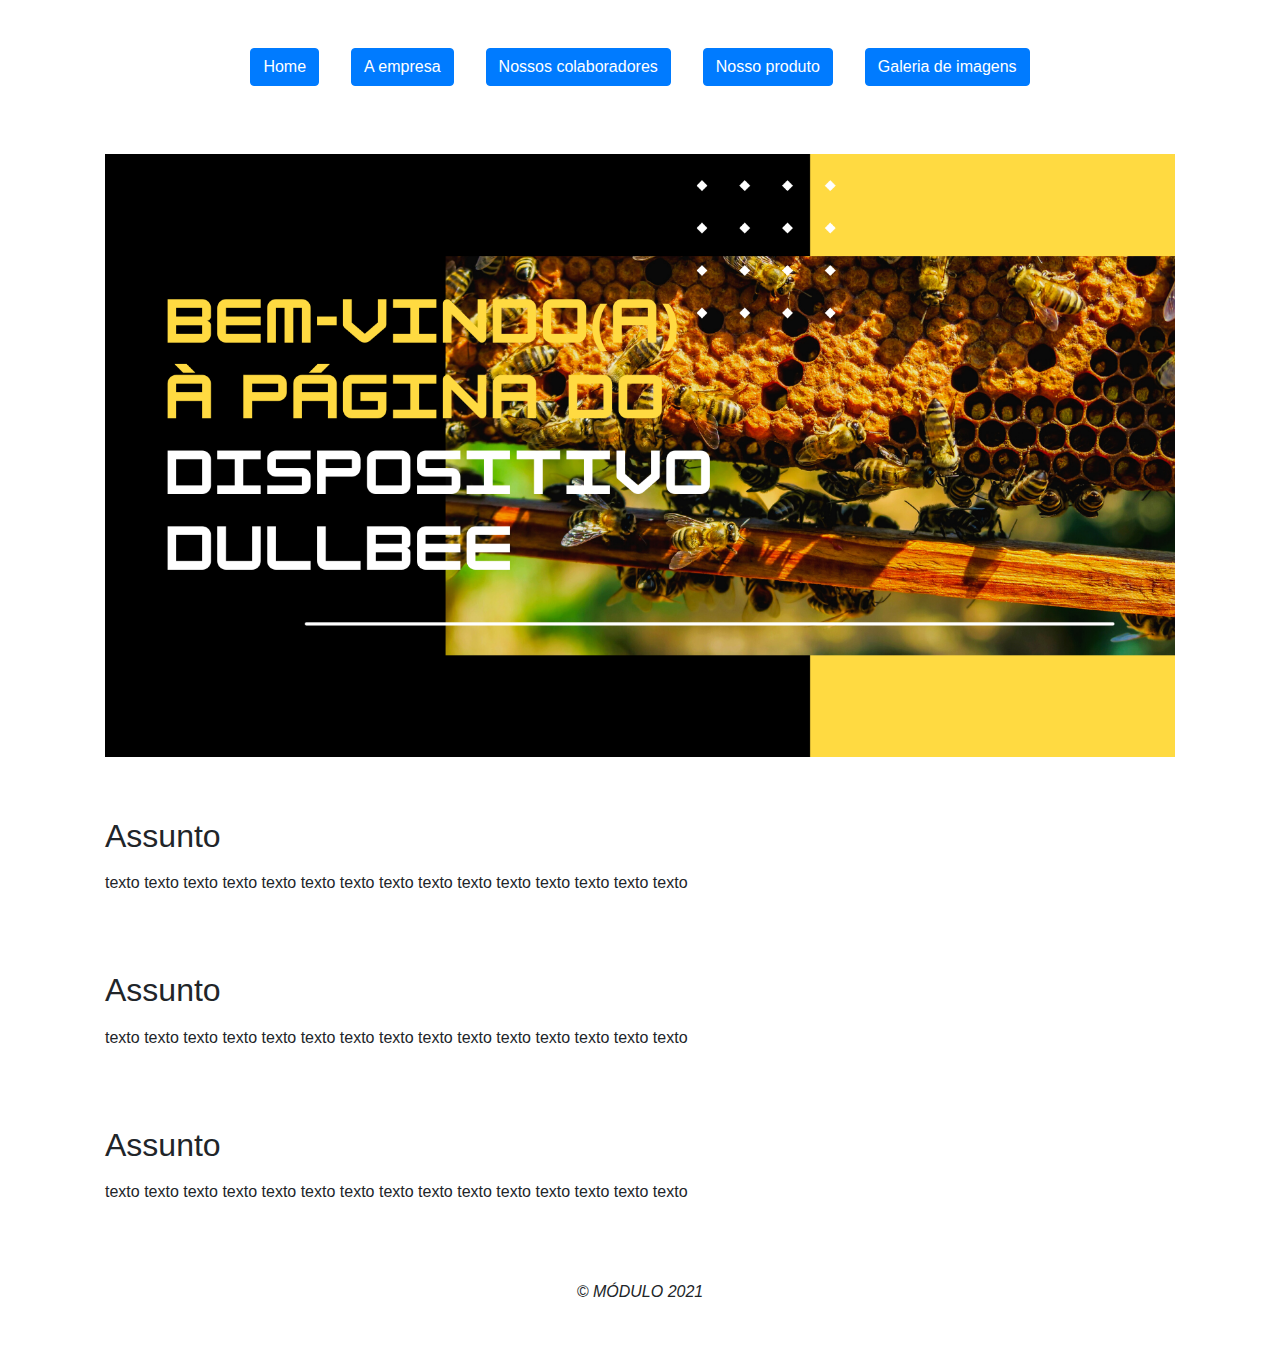
<file: index.html>
<!DOCTYPE html>
<html lang="pt-br">
<head>
    <meta charset="UTF-8">
    <meta http-equiv="X-UA-Compatible" content="IE=edge">
    <meta name="viewport" content="width=device-width, initial-scale=1.0">
    <link rel="stylesheet" href="https://maxcdn.bootstrapcdn.com/bootstrap/4.0.0/css/bootstrap.min.css" integrity="sha384-Gn5384xqQ1aoWXA+058RXPxPg6fy4IWvTNh0E263XmFcJlSAwiGgFAW/dAiS6JXm" crossorigin="anonymous">
    <link rel="stylesheet" href="CSS/estilo.css">
    <link rel="stylesheet" href="CSS/estilo_index.css">
    <title>3G AM: Dispositivo DullBee</title>
</head>
<body>
    <div class="container">
        <div class="row d-flex justify-content-center">
            <nav class="nav">
                <li class="nav-item">
                    <a class="nav-link" href="index.html"><button type="button" class="btn btn-primary">Home</button></a>
                </li>
                <li class="nav-item">
                    <a class="nav-link" href="empresa.html"><button type="button" class="btn btn-primary">A empresa</button></a>
                </li>
                <li class="nav-item">
                    <a class="nav-link" href="funcionarios.html"><button type="button" class="btn btn-primary">Nossos colaboradores</button></a>
                </li>
                <li class="nav-item">
                    <a class="nav-link" href="produto.html"><button type="button" class="btn btn-primary">Nosso produto</button></a>
                </li>
                <li class="nav-item">
                    <a class="nav-link" href="galeria.html"><button type="button" class="btn btn-primary">Galeria de imagens</button></a>
                </li>
            </nav>
        </div>
        <div class="row">
            <div class="col d-flex justify-content-center">
                <img class="img-fluid" src="MEDIA/imgs/fotografia.png" height="100%" width="auto" alt="perfil">
            </div>
        </div>
        <div class="row" id="">
            <div class="col">
                <h2>Assunto</h2>
                <p> <td><p align=justify> texto texto texto texto texto texto texto texto texto texto texto texto texto texto texto </p>
            </div>
        </div>
        <div class="row" id="">
            <div class="col">
                <h2>Assunto</h2>
                <p> <td><p align=justify> texto texto texto texto texto texto texto texto texto texto texto texto texto texto texto</p>
            </div>
        </div>
        <div class="row" id="">
            <div class="col">
                <h2>Assunto</h2>
                <p> <td><p align=justify> texto texto texto texto texto texto texto texto texto texto texto texto texto texto texto</p>
            </div>
        </div>
    </div>
    <footer>
        <div class="container">
            <div class="row" id="">
                <div class="col d-flex justify-content-center">
                    <p><i class="fa fa-copyright" aria-hidden="true">© MÓDULO 2021</i></p>
                </div>
            </div>
        </div>
    </footer>

    <script src="JS/script.js"></script>
    <script src="JS/script_index.js"></script>
    <script src="https://code.jquery.com/jquery-3.2.1.slim.min.js" integrity="sha384-KJ3o2DKtIkvYIK3UENzmM7KCkRr/rE9/Qpg6aAZGJwFDMVNA/GpGFF93hXpG5KkN" crossorigin="anonymous"></script>
    <script src="https://cdnjs.cloudflare.com/ajax/libs/popper.js/1.12.9/umd/popper.min.js" integrity="sha384-ApNbgh9B+Y1QKtv3Rn7W3mgPxhU9K/ScQsAP7hUibX39j7fakFPskvXusvfa0b4Q" crossorigin="anonymous"></script>
    <script src="https://maxcdn.bootstrapcdn.com/bootstrap/4.0.0/js/bootstrap.min.js" integrity="sha384-JZR6Spejh4U02d8jOt6vLEHfe/JQGiRRSQQxSfFWpi1MquVdAyjUar5+76PVCmYl" crossorigin="anonymous"></script>
</body>
</html>
</file>
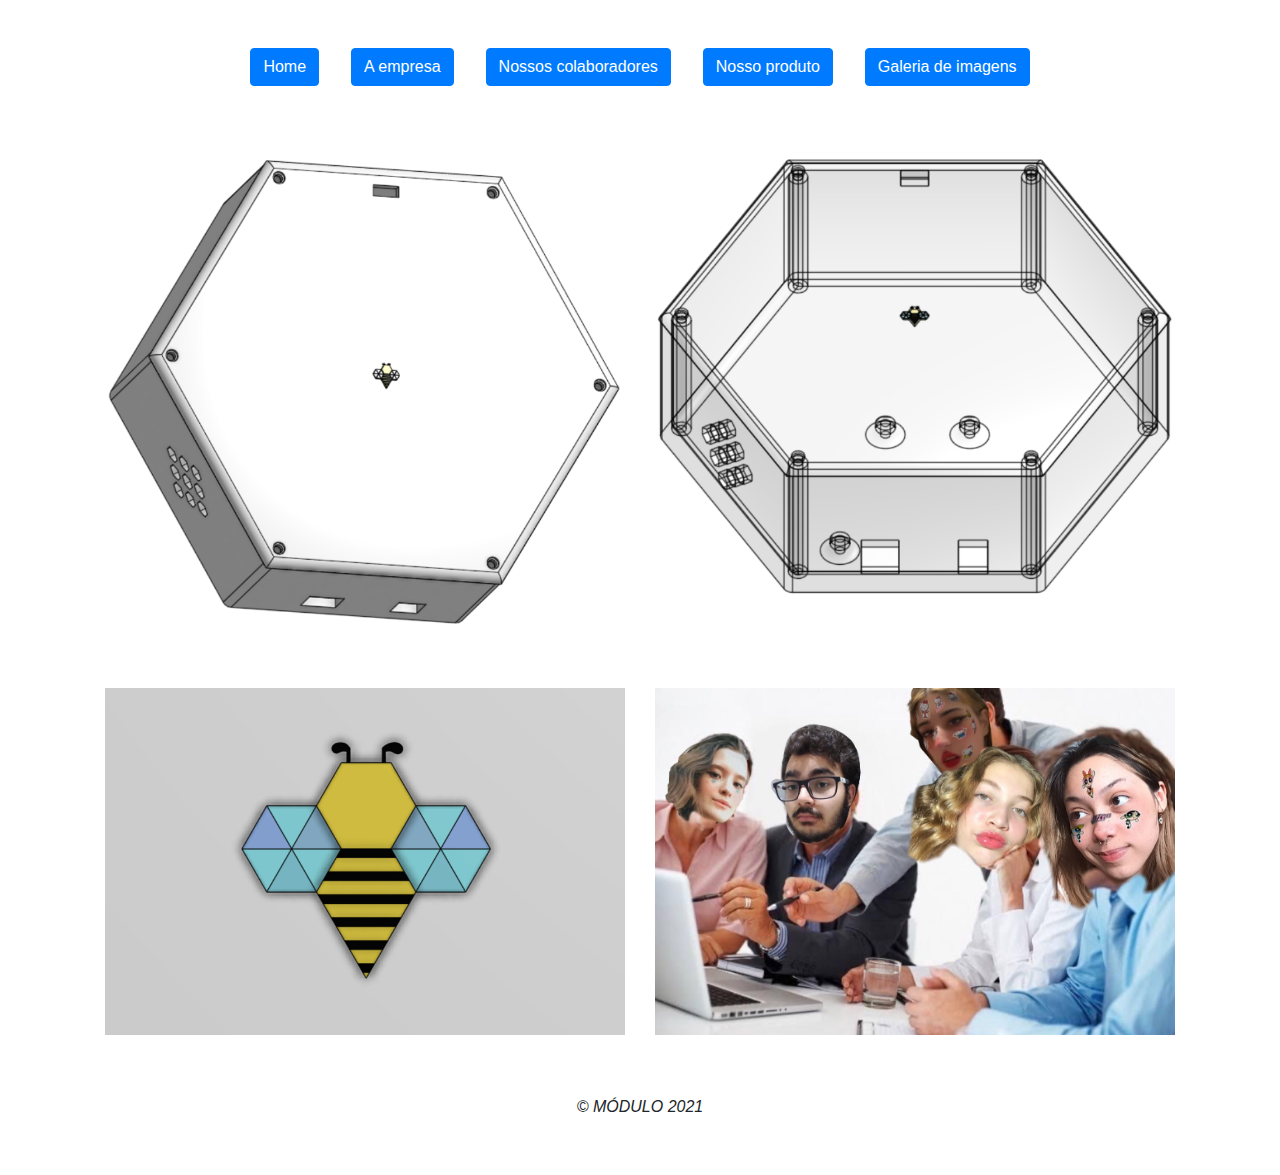
<file: galeria.html>
<!DOCTYPE html>
<html lang="pt-br">
<head>
    <meta charset="UTF-8">
    <meta http-equiv="X-UA-Compatible" content="IE=edge">
    <meta name="viewport" content="width=device-width, initial-scale=1.0">
    <link rel="stylesheet" href="https://maxcdn.bootstrapcdn.com/bootstrap/4.0.0/css/bootstrap.min.css" integrity="sha384-Gn5384xqQ1aoWXA+058RXPxPg6fy4IWvTNh0E263XmFcJlSAwiGgFAW/dAiS6JXm" crossorigin="anonymous">
    <link rel="stylesheet" href="CSS/estilo.css">
    <link rel="stylesheet" href="CSS/estilo_galeria.css">
    <title>3G AM: Dispositivo DullBee</title>
</head>
<body>
    <div class="container">
        <div class="row d-flex justify-content-center">
            <nav class="nav">
                <li class="nav-item">
                    <a class="nav-link" href="index.html"><button type="button" class="btn btn-primary">Home</button></a>
                </li>
                <li class="nav-item">
                    <a class="nav-link" href="empresa.html"><button type="button" class="btn btn-primary">A empresa</button></a>
                </li>
                <li class="nav-item">
                    <a class="nav-link" href="funcionarios.html"><button type="button" class="btn btn-primary">Nossos colaboradores</button></a>
                </li>
                <li class="nav-item">
                    <a class="nav-link" href="produto.html"><button type="button" class="btn btn-primary">Nosso produto</button></a>
                </li>
                <li class="nav-item">
                    <a class="nav-link" href="galeria.html"><button type="button" class="btn btn-primary">Galeria de imagens</button></a>
                </li>
            </nav>
        </div>
        <div class="row">
            <div class="col">
                <img class="img-fluid" src="MEDIA/imgs/produto.png" width="100%" height="auto" alt="perfil">
            </div>
            <div class="col">
                <img class="img-fluid" src="MEDIA/imgs/visualização dos componentes do produto.png" width="100%" height="auto" alt="perfil">
            </div>
        </div>
        <div class="row">
            <div class="col">
                <img class="img-fluid" src="MEDIA/imgs/símbolo.png" width="100%" height="auto" alt="perfil">
            </div>
            <div class="col">
                <img class="img-fluid" src="MEDIA/imgs/equipe.jpeg" width="100%" height="auto" alt="perfil">
            </div>
        </div>
    </div>
    <footer>
        <div class="container">
            <div class="row" id="">
                <div class="col d-flex justify-content-center">
                    <p><i class="fa fa-copyright" aria-hidden="true">© MÓDULO 2021</i></p>
                </div>
            </div>
        </div>
    </footer>

    <script src="JS/script.js"></script>
    <script src="JS/script_galeria.js"></script>
    <script src="https://code.jquery.com/jquery-3.2.1.slim.min.js" integrity="sha384-KJ3o2DKtIkvYIK3UENzmM7KCkRr/rE9/Qpg6aAZGJwFDMVNA/GpGFF93hXpG5KkN" crossorigin="anonymous"></script>
    <script src="https://cdnjs.cloudflare.com/ajax/libs/popper.js/1.12.9/umd/popper.min.js" integrity="sha384-ApNbgh9B+Y1QKtv3Rn7W3mgPxhU9K/ScQsAP7hUibX39j7fakFPskvXusvfa0b4Q" crossorigin="anonymous"></script>
    <script src="https://maxcdn.bootstrapcdn.com/bootstrap/4.0.0/js/bootstrap.min.js" integrity="sha384-JZR6Spejh4U02d8jOt6vLEHfe/JQGiRRSQQxSfFWpi1MquVdAyjUar5+76PVCmYl" crossorigin="anonymous"></script>
</body>
</html>
</file>
<file: CSS/estilo.css>
body{
    background-color: #ffffff;
}
.row{
    margin-bottom: 20px;
    padding: 20px;
    background-color: white;
}
.col{
    background-color: white; 
}
.col-4{
    background-color: white; 
}
.col-8{
    background-color: white; 
}
.container{
    margin-top:20px;
    border-radius: 15px;
    margin-bottom:20px;
}
</file>
<file: CSS/estilo_index.css>
body{
    background-color: #ffffff;
}
.col{
    background-color: white;
}
.container{
    margin-top:20px;
    border-radius: 15px;
}
</file>
<file: CSS/estilo_galeria.css>
body{
    background-color: #ffffff;
}
.col{
    background-color: white;
}
.container{
    margin-top:20px;
    border-radius: 15px;
}
</file>
